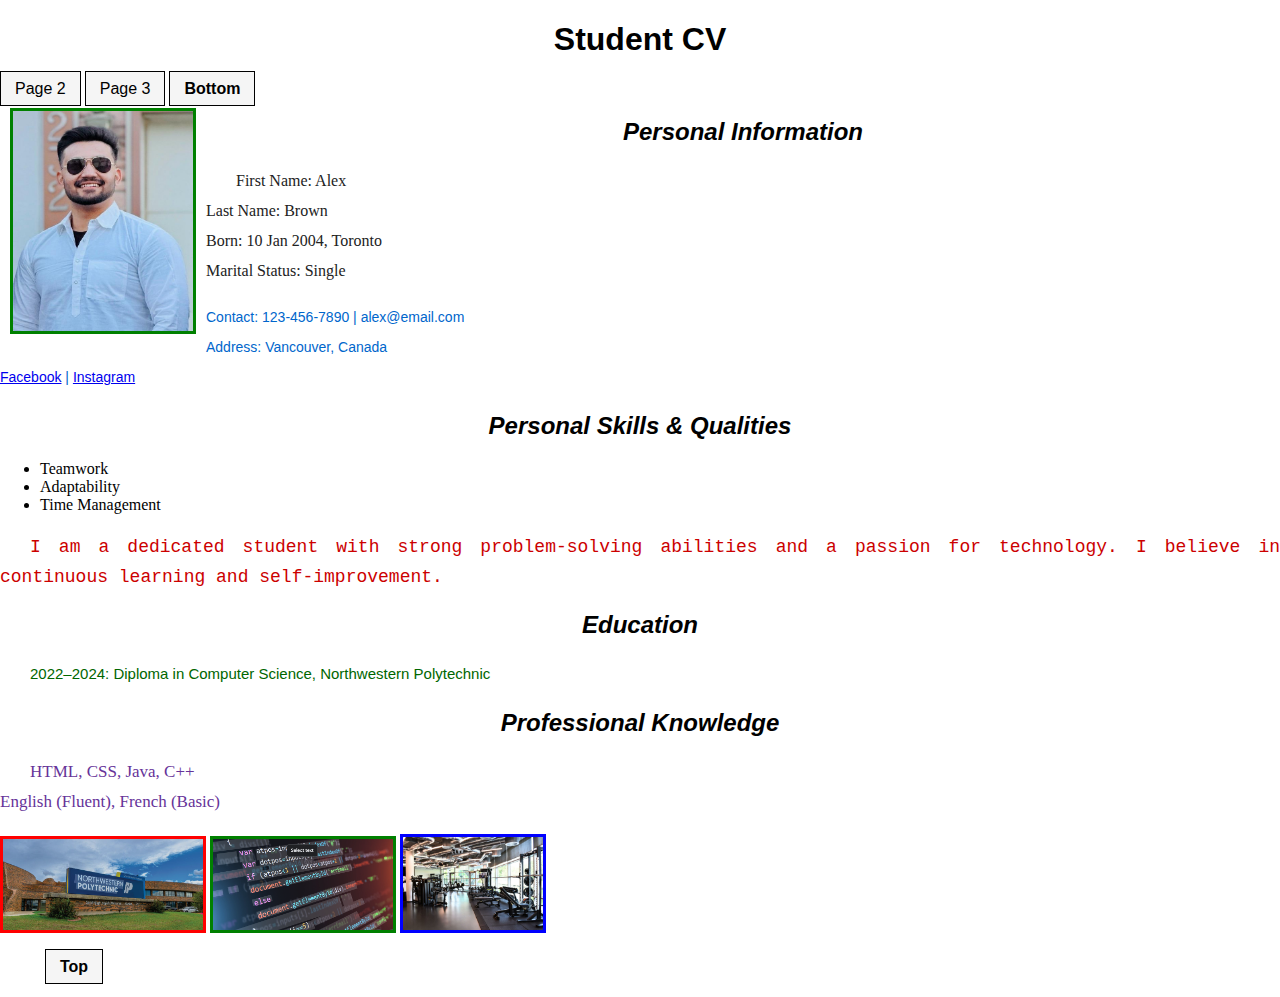
<file: index.html>
<!DOCTYPE html>
<html lang="en">
<head>
    <meta charset="UTF-8">
    <title>Student CV - Home</title>
    <meta name="description" content="Personal CV website">
    <meta name="viewport" content="width=device-width, initial-scale=1.0">
    <link rel="icon" href="images/me.jpeg">
    <link rel="stylesheet" href="styles.css">
</head>

<body id="top" class="home-page">

<h1>Student CV</h1>

<div class="nav-links">
    <a href="education.html" title="Go to Education page">Page 2</a>
    <a href="hobbies.html" title="Go to Hobbies page">Page 3</a>
    <a href="#bottom" class="special">Bottom</a>
</div>

<img src="images/me.jpeg" id="profile-pic" width="180" height="220" alt="My Photo">

<h2>Personal Information</h2>
<p class="p1">First Name: Alex<br>
Last Name: Brown<br>
Born: 10 Jan 2004, Toronto<br>
Marital Status: Single</p>

<p class="no-indent p2">
Contact: 123-456-7890 | alex@email.com<br>
Address: Vancouver, Canada<br>
<a href="https://facebook.com" target="_blank">Facebook</a> | 
<a href="https://instagram.com" target="_blank">Instagram</a><br>
</p>

<h2>Personal Skills & Qualities</h2>
<ul>
    <li>Teamwork</li>
    <li>Adaptability</li>
    <li>Time Management</li>
</ul>

<p class="p3">I am a dedicated student with strong problem-solving abilities and a passion for technology. I believe in continuous learning and self-improvement.</p>

<h2>Education</h2>
<p class="p4">2022–2024: Diploma in Computer Science, Northwestern Polytechnic</p>

<h2>Professional Knowledge</h2>
<p class="p5">HTML, CSS, Java, C++<br>English (Fluent), French (Basic)</p>

<img src="images/edu1.png" class="img1 img-red" width="200" alt="Education 1">
<img src="images/edu2.png" class="img2 img-green" width="180" alt="Education 2">
<img src="images/hobby2.png" class="img3 img-blue" width="140" alt="Hobby">

<ul class="anchor-list">
    <li><a href="#top" class="special">Top</a></li>
</ul>

<div id="bottom"></div>

</body>
</html>
</file>
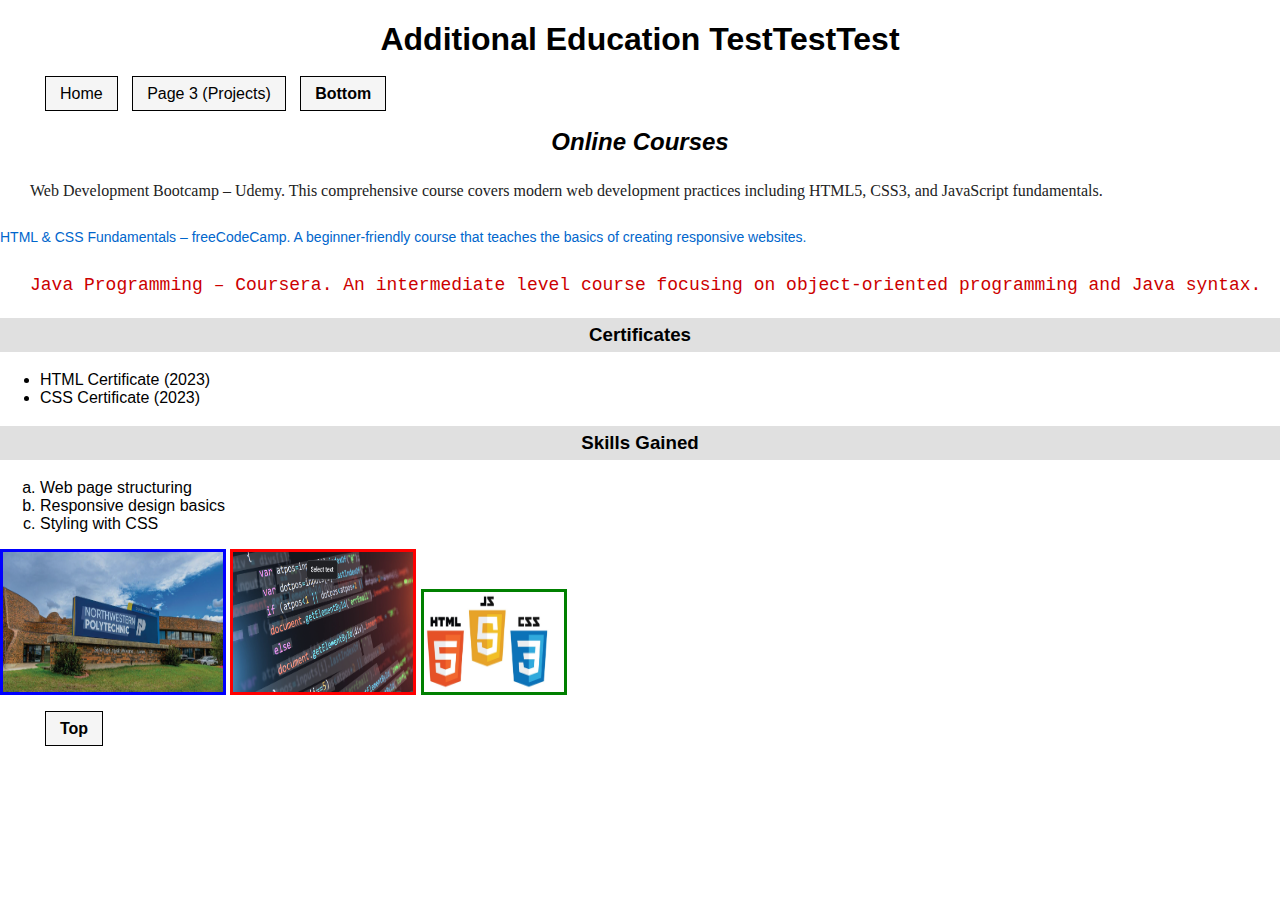
<file: education.html>
<!DOCTYPE html>
<html lang="en">
<head>
    <meta charset="UTF-8">
    <title>Additional Education</title>
    <meta name="description" content="Courses and education">
    <meta name="viewport" content="width=device-width, initial-scale=1.0">
    <link rel="icon" href="images/edu1.png">
    <link rel="stylesheet" href="styles.css">
</head>

<body class="page-other">

<a id="top"></a>

<h1>Additional Education TestTestTest</h1>

<ul class="nav-links">
    <li><a href="index.html">Home</a></li>
    <li><a href="hobbies.html#projects" title="Go to projects section">Page 3 (Projects)</a></li>
    <li><a href="#bottom" class="special">Bottom</a></li>
</ul>

<h2>Online Courses</h2>

<p class="p1">Web Development Bootcamp – Udemy. This comprehensive course covers modern web development practices including HTML5, CSS3, and JavaScript fundamentals.</p>

<p class="no-indent p2">HTML & CSS Fundamentals – freeCodeCamp. A beginner-friendly course that teaches the basics of creating responsive websites.</p>

<p class="p3">Java Programming – Coursera. An intermediate level course focusing on object-oriented programming and Java syntax.</p>

<h3>Certificates</h3>

<ul>
    <li>HTML Certificate (2023)</li>
    <li>CSS Certificate (2023)</li>
</ul>

<h3>Skills Gained</h3>

<ol>
    <li>Web page structuring</li>
    <li>Responsive design basics</li>
    <li>Styling with CSS</li>
</ol>

<img src="images/edu1.png" class="img-blue" width="220" height="140" alt="Course image">
<img src="images/edu2.png" class="img-red" width="180" height="140" alt="Certificate image">
<img src="images/edu3.png" class="img-green" width="140" height="100" alt="Learning image">

<a id="bottom"></a>

<ul class="anchor-list">
    <li><a href="#top" class="special">Top</a></li>
</ul>

</body>
</html>
</file>
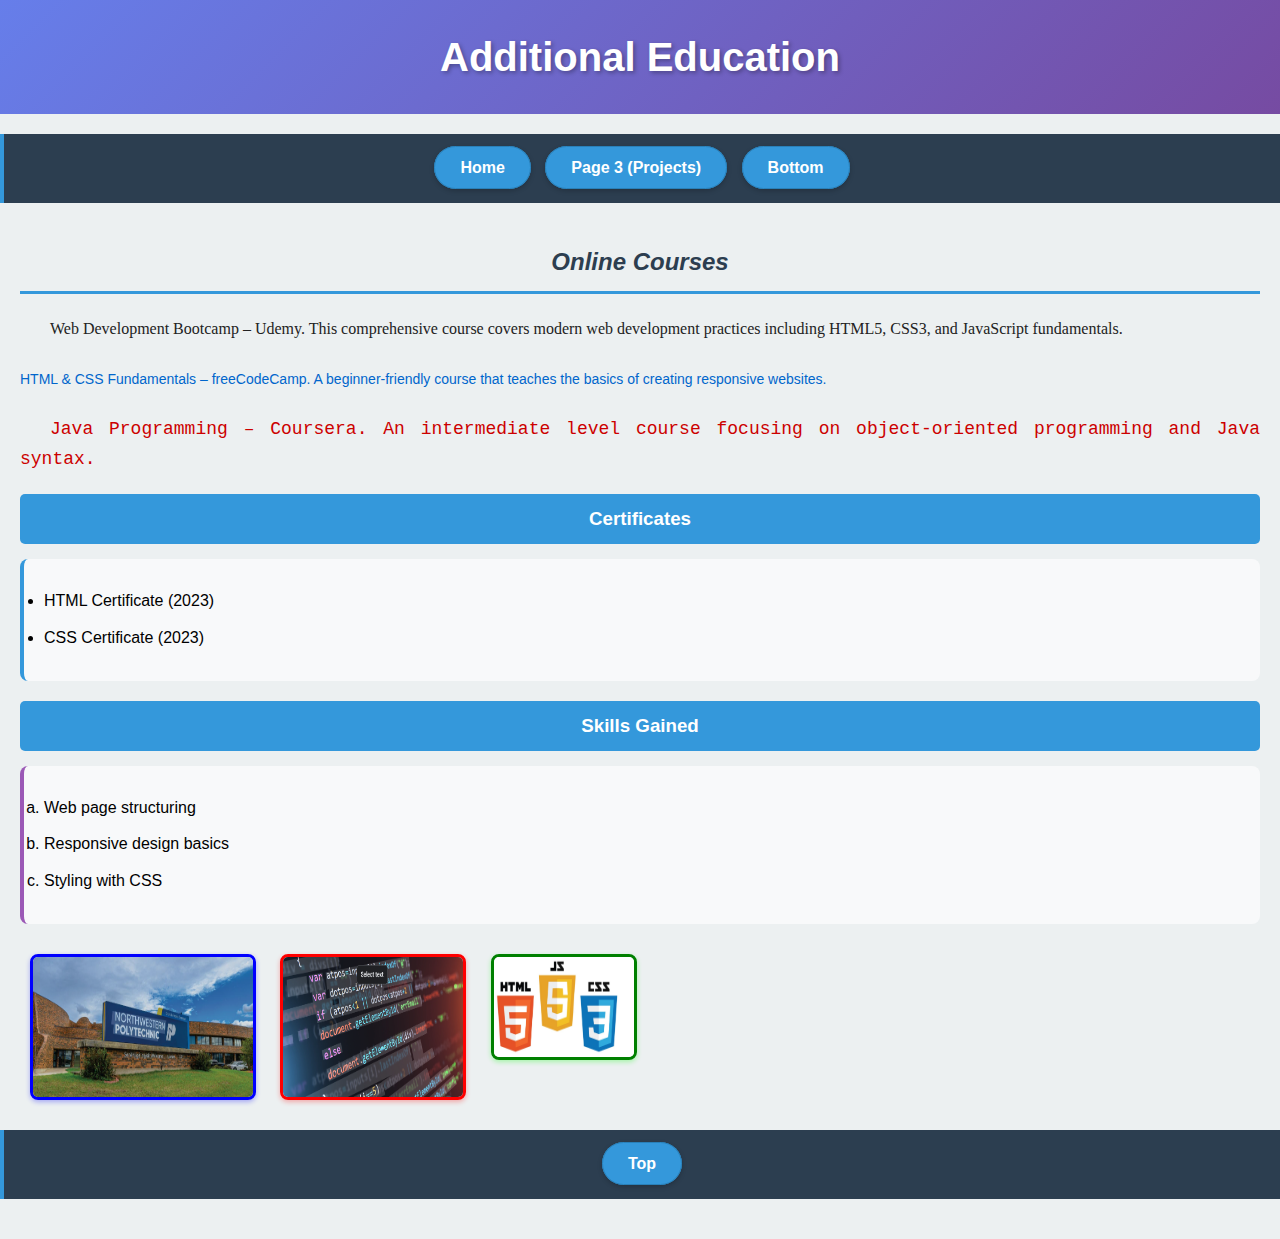
<file: Lab 2/education2.html>
<!DOCTYPE html>
<html lang="en">
<head>
    <meta charset="UTF-8">
    <title>Additional Education</title>
    <meta name="description" content="Courses and education">
    <meta name="viewport" content="width=device-width, initial-scale=1.0">
    <link rel="icon" href="images/edu1.png">
    <link rel="stylesheet" href="styles.css">
</head>

<body class="page-other">

<a id="top"></a>

<h1>Additional Education</h1>

<ul class="nav-links">
    <li><a href="Landing Page-index.html">Home</a></li>
    <li><a href="hobbies2.html#projects" title="Go to projects section">Page 3 (Projects)</a></li>
    <li><a href="#bottom" class="special">Bottom</a></li>
</ul>

<h2>Online Courses</h2>

<p class="p1">Web Development Bootcamp – Udemy. This comprehensive course covers modern web development practices including HTML5, CSS3, and JavaScript fundamentals.</p>

<p class="no-indent p2">HTML & CSS Fundamentals – freeCodeCamp. A beginner-friendly course that teaches the basics of creating responsive websites.</p>

<p class="p3">Java Programming – Coursera. An intermediate level course focusing on object-oriented programming and Java syntax.</p>

<h3>Certificates</h3>

<ul>
    <li>HTML Certificate (2023)</li>
    <li>CSS Certificate (2023)</li>
</ul>

<h3>Skills Gained</h3>

<ol>
    <li>Web page structuring</li>
    <li>Responsive design basics</li>
    <li>Styling with CSS</li>
</ol>

<img src="images/edu1.png" class="img-blue" width="220" height="140" alt="Course image">
<img src="images/edu2.png" class="img-red" width="180" height="140" alt="Certificate image">
<img src="images/edu3.png" class="img-green" width="140" height="100" alt="Learning image">

<a id="bottom"></a>

<ul class="anchor-list">
    <li><a href="#top" class="special">Top</a></li>
</ul>

</body>
</html>
</file>
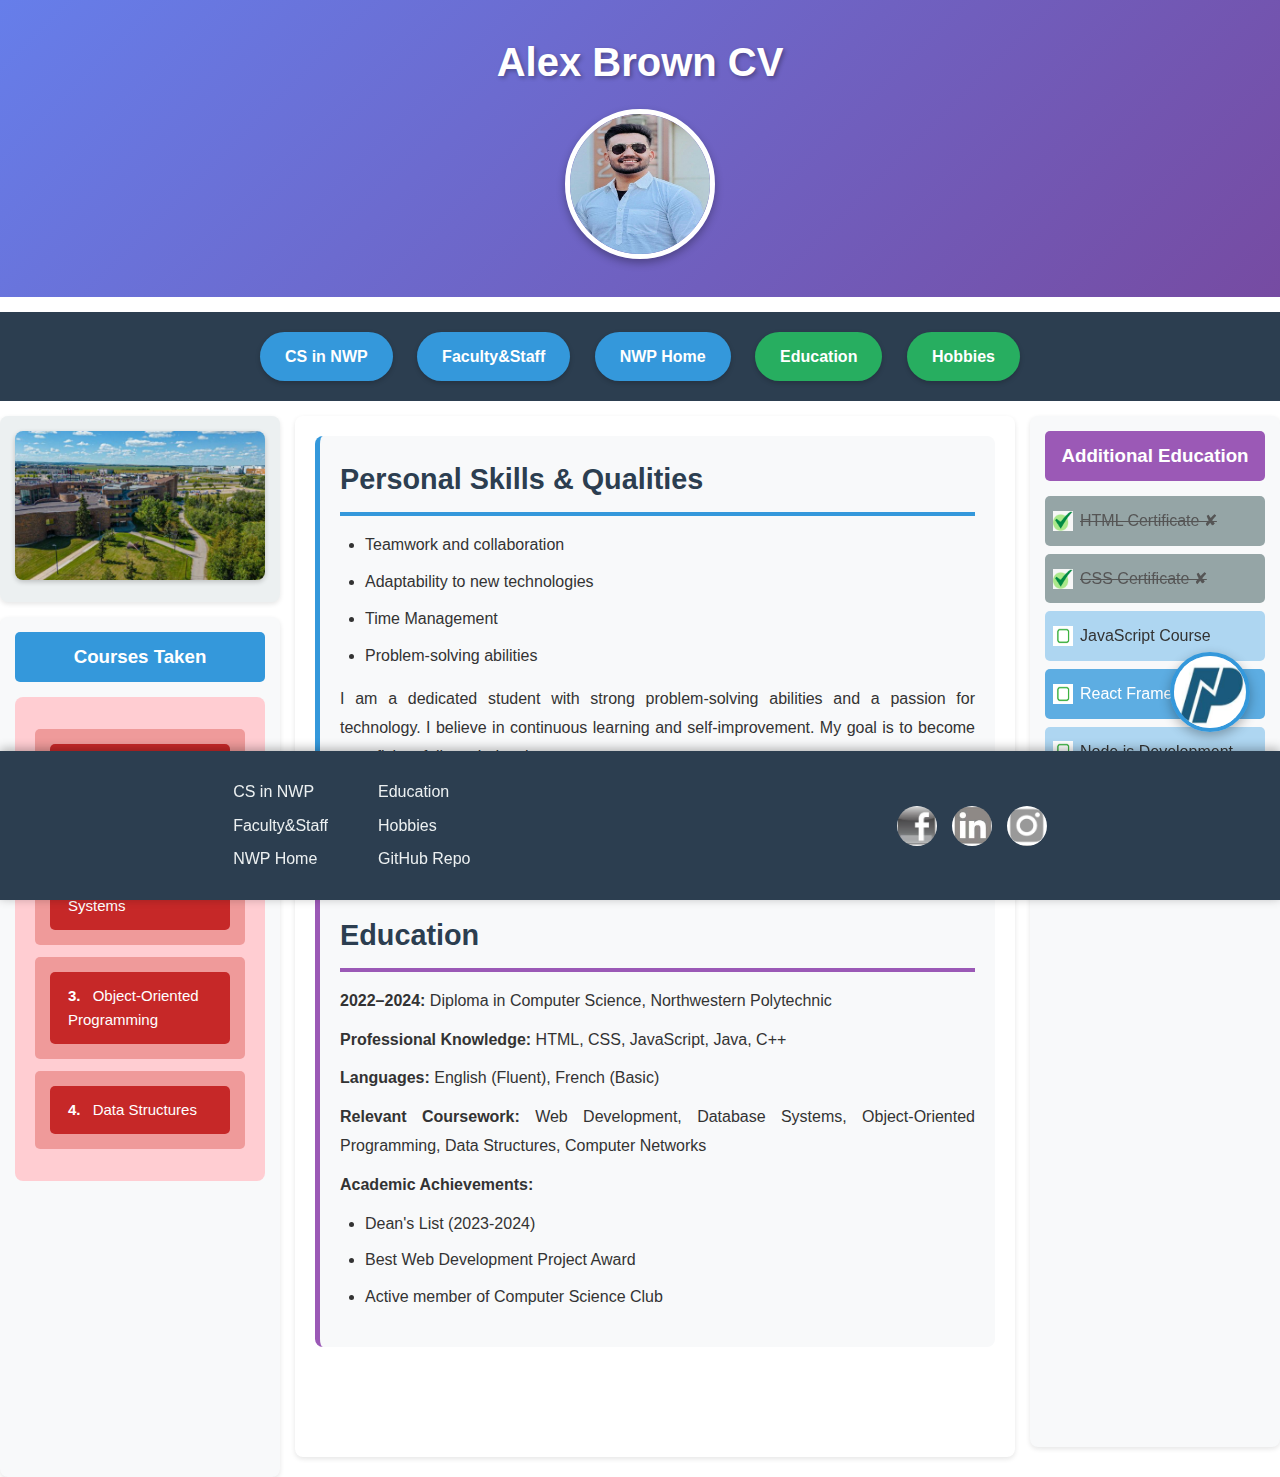
<file: Lab 2/Landing Page-index.html>
<!DOCTYPE html>
<html lang="en">
<head>
    <meta charset="UTF-8">
    <title>Alex Brown CV</title>
    <meta name="description" content="Personal CV Landing Page">
    <meta name="viewport" content="width=device-width, initial-scale=1.0">
    <link rel="icon" href="images/me.jpeg">
    <link rel="stylesheet" href="Landing Page-styles.css">
</head>

<body>

<!-- Header -->
<header>
    <h1>Alex Brown CV</h1>
    <div class="img1-container">
        <img src="images/me.jpeg" alt="Alex Brown Photo" width="150" height="150">
    </div>
</header>

<!-- Menu -->
<nav class="menu">
    <a href="https://www.nwpolytech.ca/departments/science/" target="_blank" class="menu-btn">CS in NWP</a>
    <a href="https://www.nwpolytech.ca/departments/science/faculty.html" target="_blank" class="menu-btn">Faculty&Staff</a>
    <a href="https://www.nwpolytech.ca/" target="_blank" class="menu-btn">NWP Home</a>
    <a href="education2.html" class="menu-btn internal-link">Education</a>
    <a href="hobbies2.html" class="menu-btn internal-link">Hobbies</a>
</nav>

<!-- Aside 1 - NWP Building Photo (Sticky) -->
<aside class="aside1">
    <img src="images/nwp-building.png" alt="NWP Building" width="100%">
</aside>

<!-- Aside 2 - Courses List -->
<aside class="aside2">
    <h3>Courses Taken</h3>
    <ul class="courses-list">
        <li><span class="course-text"><span class="number">1.</span> Web Development</span></li>
        <li><span class="course-text"><span class="number">2.</span> Database Systems</span></li>
        <li><span class="course-text"><span class="number">3.</span> Object-Oriented Programming</span></li>
        <li><span class="course-text"><span class="number">4.</span> Data Structures</span></li>
         </ul>
</aside>

<!-- Aside 3 - Additional Education (To-Do List) -->
<aside class="aside3">
    <h3>Additional Education</h3>
    <ul class="todo-list">
        <li class="completed">HTML Certificate &#10008;</li>
        <li class="completed">CSS Certificate &#10008;</li>
        <li class="odd">JavaScript Course</li>
        <li class="even">React Framework</li>
        <li class="odd">Node.js Development</li>
        <li class="even">Python Programming</li>
    </ul>
</aside>

<!-- Main Content -->
<main>
    <!-- Section 1: Personal Skills and Qualities -->
    <section class="section1">
        <h2>Personal Skills & Qualities</h2>
        <ul>
            <li>Teamwork and collaboration</li>
            <li>Adaptability to new technologies</li>
            <li>Time Management</li>
            <li>Problem-solving abilities</li>
        </ul>
        <p>I am a dedicated student with strong problem-solving abilities and a passion for technology. I believe in continuous learning and self-improvement. My goal is to become a proficient full-stack developer.</p>
    </section>

    <!-- Section 2: Education -->
    <section class="section2">
        <h2>Education</h2>
        <p><strong>2022–2024:</strong> Diploma in Computer Science, Northwestern Polytechnic</p>
        <p><strong>Professional Knowledge:</strong> HTML, CSS, JavaScript, Java, C++</p>
        <p><strong>Languages:</strong> English (Fluent), French (Basic)</p>
	<p><strong>Relevant Coursework:</strong> Web Development, Database Systems, Object-Oriented Programming, Data Structures, Computer Networks</p>
    <p><strong>Academic Achievements:</strong></p>
    <ul>
        <li>Dean's List (2023-2024)</li>
        <li>Best Web Development Project Award</li>
        <li>Active member of Computer Science Club</li>
    </ul>
    </section>
</main>

<!-- IMG2 - Fixed Rounded NWP Building Photo -->
<div class="img2-fixed">
    <a href="https://www.nwpolytech.ca/" target="_blank">
        <img src="images/nwp-building2.png" alt="NWP" width="80" height="80">
    </a>
</div>

<!-- Footer (FIXED) -->
<footer>
    <div class="footer-columns">
        <div class="footer-col">
            <ul>
                <li><a href="https://www.nwpolytech.ca/departments/science/" target="_blank">CS in NWP</a></li>
                <li><a href="https://www.nwpolytech.ca/departments/science/faculty.html" target="_blank">Faculty&Staff</a></li>
                <li><a href="https://www.nwpolytech.ca/" target="_blank">NWP Home</a></li>
            </ul>
        </div>
        <div class="footer-col">
            <ul>
                <li><a href="education2.html" target="_blank">Education</a></li>
                <li><a href="hobbies2.html" target="_blank">Hobbies</a></li>
                <li><a href="https://github.com/mansajandeep-netizen/cs3990" target="_blank">GitHub Repo</a></li>
            </ul>
        </div>
    </div>
    <div class="social-icons">
        <a href="https://facebook.com" target="_blank" class="social-icon icon-1" title="Facebook"></a>
        <a href="https://linkedin.com" target="_blank" class="social-icon icon-2" title="LinkedIn"></a>
        <a href="https://instagram.com" target="_blank" class="social-icon icon-3" title="Instagram"></a>
    </div>
</footer>

</body>
</html>
</file>
<file: styles.css>
/* 
   GLOBAL STYLES
 */

/* Tag selector */
body {
    margin: 0;
    padding: 0;
}

/* Tag selector + paragraph rules */
p {
    text-indent: 30px;          /* red line */
    line-height: 30px;          /* line spacing */
    text-align: justify;        /* alignment in width */
}

/* Remove red line for second paragraph */
.no-indent {
    text-indent: 0;
}

/* Different sizes, colors and font types for paragraphs */
.p1 {
    font-size: 16px;
    color: #222222;
    font-family: Georgia, serif;
}

.p2 {
    font-size: 14px;
    color: #0066cc;
    font-family: Arial, sans-serif;
}

.p3 {
    font-size: 18px;
    color: #cc0000;
    font-family: "Courier New", monospace;
}

.p4 {
    font-size: 15px;
    color: #006600;
    font-family: Tahoma, sans-serif;
}

.p5 {
    font-size: 17px;
    color: #663399;
    font-family: "Comic Sans MS", cursive;
}

/* =========================
   HEADERS
   ========================= */

/* Grouping selector */
h1, h2, h3 {
    text-align: center;
    font-family: Arial, sans-serif;
}

/* All h2s - italic */
h2 {
    font-style: italic;
}

/* All h3s – have a background */
h3 {
    background-color: #e0e0e0;
    padding: 6px;
}

/* h3 for 3rd page - non-bold (non-fat) */
.page3 h3,
.no-bold {
    font-weight: normal;
}

/* 
   NAVIGATION & LINKS
  */

/* Class selector */
.nav-links li,
.anchor-list li {
    list-style: none;
    display: inline-block;
    margin: 5px;
}

/* All links same font style */
.nav-links a,
.anchor-list a {
    text-decoration: none;
    font-family: Verdana, sans-serif;
    padding: 8px 14px;
    border: 1px solid #000;
    color: black;
    background-color: #f5f5f5;
}

/* Bold Top & Bottom links */
.special {
    font-weight: bold;
}

/* 
   IMAGES
  */

/* ID selector */
#profile-pic {
    float: left;
    margin: 10px;
    border: 3px solid green;
}

/* Image borders (different colors) */
.img-red {
    border: 3px solid red;
}

.img-green {
    border: 3px solid green;
}

.img-blue {
    border: 3px solid blue;
}

/* 
   LISTS
  */

/* Ordered list lowercase letters */
ol {
    list-style-type: lower-alpha;
}

/* =========================
   FONTS (Different pages)
   ========================= */

/* Home page font - Times New Roman */
.home-page {
    font-family: "Times New Roman", serif;
    
}

/* Other pages font - Verdana */
.page-other {
    font-family: Verdana, sans-serif;
}

/* =========================
   BACKGROUND IMAGE (Page 3)
   ========================= */

.bg-page {
    background-image: url("images/bg.jpg");
    background-size: cover;
    background-repeat: no-repeat;
    background-attachment: fixed;
}
</file>
<file: Lab 2/styles.css>
/* 
   GLOBAL STYLES
 */

/* Tag selector */
body {
    margin: 0;
    padding: 20px;
    font-family: Arial, sans-serif;
    line-height: 1.6;
}

/* Tag selector + paragraph rules */
p {
    text-indent: 30px;          /* red line */
    line-height: 30px;          /* line spacing */
    text-align: justify;        /* alignment in width */
}

/* Remove red line for second paragraph */
.no-indent {
    text-indent: 0;
}

/* Different sizes, colors and font types for paragraphs */
.p1 {
    font-size: 16px;
    color: #222222;
    font-family: Georgia, serif;
}

.p2 {
    font-size: 14px;
    color: #0066cc;
    font-family: Arial, sans-serif;
}

.p3 {
    font-size: 18px;
    color: #cc0000;
    font-family: "Courier New", monospace;
}

.p4 {
    font-size: 15px;
    color: #006600;
    font-family: Tahoma, sans-serif;
}

.p5 {
    font-size: 17px;
    color: #663399;
    font-family: "Comic Sans MS", cursive;
}

/* =========================
   HEADERS
   ========================= */

/* Grouping selector */
h1, h2, h3 {
    text-align: center;
    font-family: Arial, sans-serif;
}

/* Main heading styling */
h1 {
    background: linear-gradient(135deg, #667eea 0%, #764ba2 100%);
    color: white;
    padding: 25px;
    margin: -20px -20px 20px -20px;
    text-shadow: 2px 2px 4px rgba(0,0,0,0.3);
    border-radius: 0;
    font-size: 2.5em;
}

/* All h2s - italic */
h2 {
    font-style: italic;
    color: #2c3e50;
    border-bottom: 3px solid #3498db;
    padding-bottom: 10px;
    margin-top: 30px;
    margin-bottom: 20px;
}

/* All h3s – have a background */
h3 {
    background-color: #3498db;
    color: white;
    padding: 10px;
    border-radius: 5px;
    margin-top: 20px;
    margin-bottom: 15px;
}

/* h3 for 3rd page - non-bold (non-fat) */
.page3 h3,
.no-bold {
    font-weight: normal;
    background-color: #9b59b6;
}

/* 
   NAVIGATION & LINKS
  */

/* Class selector */
.nav-links,
.anchor-list {
    background-color: #2c3e50;
    padding: 15px;
    text-align: center;
    margin: 20px -20px;
    border-radius: 0;
}

.nav-links li,
.anchor-list li {
    list-style: none;
    display: inline-block;
    margin: 5px;
}

/* All links same font style */
.nav-links a,
.anchor-list a {
    text-decoration: none;
    font-family: Verdana, sans-serif;
    padding: 12px 25px;
    border: 1px solid #2980b9;
    color: white;
    background-color: #3498db;
    border-radius: 25px;
    font-weight: bold;
    transition: all 0.3s ease;
    box-shadow: 0 2px 5px rgba(0,0,0,0.2);
}

.nav-links a:hover,
.anchor-list a:hover {
    background-color: #e74c3c;
    transform: translateY(-2px);
    box-shadow: 0 4px 8px rgba(0,0,0,0.3);
}

/* Bold Top & Bottom links */
.special {
    font-weight: bold;
    background-color: #27ae60;
}

.special:hover {
    background-color: #16a085;
}

/* 
   IMAGES
  */

/* ID selector */
#profile-pic {
    float: left;
    margin: 10px;
    border: 3px solid green;
    border-radius: 8px;
    box-shadow: 0 4px 8px rgba(0,0,0,0.2);
}

/* Image borders (different colors) */
.img-red {
    border: 3px solid red;
    border-radius: 8px;
    box-shadow: 0 2px 5px rgba(255,0,0,0.3);
    margin: 10px;
}

.img-green {
    border: 3px solid green;
    border-radius: 8px;
    box-shadow: 0 2px 5px rgba(0,255,0,0.3);
    margin: 10px;
}

.img-blue {
    border: 3px solid blue;
    border-radius: 8px;
    box-shadow: 0 2px 5px rgba(0,0,255,0.3);
    margin: 10px;
}

/* Image hover effects */
.img-red:hover,
.img-green:hover,
.img-blue:hover {
    transform: scale(1.05);
    transition: transform 0.3s ease;
}

/* 
   LISTS
  */

/* Unordered lists */
ul {
    background-color: #f8f9fa;
    padding: 20px;
    border-radius: 8px;
    margin: 15px 0;
    border-left: 4px solid #3498db;
}

ul li {
    margin: 8px 0;
    line-height: 1.8;
}

/* Ordered list lowercase letters */
ol {
    list-style-type: lower-alpha;
    background-color: #f8f9fa;
    padding: 20px;
    border-radius: 8px;
    margin: 15px 0;
    border-left: 4px solid #9b59b6;
}

ol li {
    margin: 8px 0;
    line-height: 1.8;
}

/* =========================
   FONTS (Different pages)
   ========================= */

/* Home page font - Times New Roman */
.home-page {
    font-family: "Times New Roman", serif;
}

/* Other pages font - Verdana */
.page-other {
    font-family: Verdana, sans-serif;
    background-color: #ecf0f1;
}

/* =========================
   BACKGROUND IMAGE (Page 3)
   ========================= */

.bg-page {
    background-image: url("images/bg.jpg");
    background-size: cover;
    background-repeat: no-repeat;
    background-attachment: fixed;
}

.page3 {
    background-color: rgba(255, 255, 255, 0.9);
    max-width: 1200px;
    margin: 0 auto;
    padding: 20px;
    border-radius: 10px;
    box-shadow: 0 4px 12px rgba(0,0,0,0.3);
}

/* =========================
   CONTENT CONTAINERS
   ========================= */

/* Add spacing and styling to content sections */
body > h2 {
    margin-top: 40px;
}

body > p,
body > ul,
body > ol {
    margin-bottom: 20px;
}

/* Image gallery styling */
.img-red,
.img-green,
.img-blue {
    display: inline-block;
    vertical-align: top;
}

/* =========================
   ANCHOR STYLING
   ========================= */

#top,
#bottom {
    scroll-margin-top: 20px;
}

/* =========================
   RESPONSIVE DESIGN
   ========================= */

@media (max-width: 768px) {
    body {
        padding: 10px;
    }
    
    h1 {
        font-size: 2em;
        margin: -10px -10px 20px -10px;
    }
    
    .nav-links,
    .anchor-list {
        margin: 20px -10px;
    }
    
    .nav-links a,
    .anchor-list a {
        padding: 10px 15px;
        font-size: 14px;
    }
    
    .img-red,
    .img-green,
    .img-blue {
        width: 100%;
        height: auto;
    }
}
</file>
<file: Lab 2/Landing Page-styles.css>
/* ===========================
   GLOBAL RESET & LAYOUT
   =========================== */

* {
    margin: 0;
    padding: 0;
    box-sizing: border-box;
}

body {
    font-family: Arial, sans-serif;
    line-height: 1.6;
    color: #333;
    padding-bottom: 150px; /* Increased space for fixed footer */
}

/* ===========================
   HEADER
   =========================== */

header {
    background: linear-gradient(135deg, #667eea 0%, #764ba2 100%);
    color: white;
    padding: 30px 20px;
    text-align: center;
    position: relative;
    grid-area: header;
}

header h1 {
    font-size: 2.5em;
    margin-bottom: 15px;
    text-shadow: 2px 2px 4px rgba(0,0,0,0.3);
}

.img1-container {
    margin-top: 15px;
}

.img1-container img {
    border-radius: 50%;
    border: 5px solid white;
    box-shadow: 0 4px 8px rgba(0,0,0,0.3);
}

/* ===========================
   MENU (NAVIGATION)
   =========================== */

.menu {
    background-color: #2c3e50;
    padding: 15px;
    text-align: center;
    grid-area: menu;
}

.menu-btn {
    display: inline-block;
    padding: 12px 25px;
    margin: 5px 10px;
    background-color: #3498db;
    color: white;
    text-decoration: none;
    border-radius: 25px;
    font-weight: bold;
    transition: all 0.3s ease;
    box-shadow: 0 2px 5px rgba(0,0,0,0.2);
}

.menu-btn:hover {
    background-color: #e74c3c;
    transform: translateY(-2px);
    box-shadow: 0 4px 8px rgba(0,0,0,0.3);
}

/* Different color for internal page links */
.menu-btn.internal-link {
    background-color: #27ae60;
}

.menu-btn.internal-link:hover {
    background-color: #16a085;
}

/* ===========================
   GRID LAYOUT
   =========================== */

body {
    display: grid;
    grid-template-columns: 280px 1fr 250px;
    grid-template-rows: auto auto auto 1fr;
    grid-template-areas:
        "header header header"
        "menu menu menu"
        "aside1 main aside3"
        "aside2 main aside3";
    gap: 15px;
    padding: 0;
}

/* ===========================
   ASIDE 1 - NWP Building (STICKY)
   =========================== */

.aside1 {
    grid-area: aside1;
    padding: 15px;
    background-color: #ecf0f1;
    position: sticky;
    top: 0;
    height: fit-content;
    border-radius: 8px;
    box-shadow: 0 2px 5px rgba(0,0,0,0.1);
}

.aside1 img {
    border-radius: 8px;
    box-shadow: 0 2px 5px rgba(0,0,0,0.2);
}

/* ===========================
   ASIDE 2 - Courses List
   =========================== */

.aside2 {
    grid-area: aside2;
    padding: 15px;
    background-color: #f8f9fa;
    border-radius: 8px;
    box-shadow: 0 2px 5px rgba(0,0,0,0.1);
}

.aside2 h3 {
    margin-bottom: 15px;
    color: white;
    text-align: center;
    background-color: #3498db;
    padding: 10px;
    border-radius: 5px;
}

.courses-list {
    list-style: none;
    background-color: #ffcdd2; /* Light pink background for entire list (Layer 1) */
    padding: 20px;
    margin: 10px 0;
    border-radius: 8px;
}

.courses-list li {
    background-color: #ef9a9a; /* Medium pink - darker background (Layer 2) */
    padding: 15px;
    margin: 12px 0;
    border-radius: 5px;
}

/* The entire course text in ONE dark box (Layer 3) */
.courses-list li .course-text {
    display: inline-block;
    background-color: #c62828; /* Dark red - darkest background under ALL text (Layer 3) */
    color: white;
    padding: 12px 18px;
    border-radius: 5px;
    font-weight: 500;
    font-size: 15px;
    width: 100%;
}

/* Number styling within the text */
.courses-list li .number {
    font-weight: bold;
    margin-right: 8px;
}

/* ===========================
   ASIDE 3 - To-Do List
   =========================== */

.aside3 {
    grid-area: aside3;
    padding: 15px;
    background-color: #f8f9fa;
    border-radius: 8px;
    box-shadow: 0 2px 5px rgba(0,0,0,0.1);
    margin-bottom: 30px; /* Extra space before footer */
}

.aside3 h3 {
    margin-bottom: 15px;
    color: white;
    text-align: center;
    background-color: #9b59b6;
    padding: 10px;
    border-radius: 5px;
}

.todo-list {
    list-style: none;
    padding: 0;
}

.todo-list li {
    padding: 12px 12px 12px 35px;
    margin: 8px 0;
    background-repeat: no-repeat;
    background-position: 8px center;
    background-size: 20px 20px;
    border-radius: 5px;
    position: relative;
}

/* Completed items */
.todo-list li.completed {
    background-color: #95a5a6;
    background-image: url('images/done.png');
    text-decoration: line-through;
    color: #555;
}

.todo-list li.completed::after {
    content: '';
    position: absolute;
    right: 10px;
    top: 50%;
    transform: translateY(-50%);
}

/* Odd items - lighter blue */
.todo-list li.odd {
    background-color: #aed6f1;
    background-image: url('images/toDo.png');
}

/* Even items - darker blue */
.todo-list li.even {
    background-color: #5dade2;
    background-image: url('images/toDo.png');
    color: white;
}

/* ===========================
   MAIN CONTENT
   =========================== */

main {
    grid-area: main;
    padding: 20px;
    background-color: white;
    border-radius: 8px;
    box-shadow: 0 2px 5px rgba(0,0,0,0.1);
    min-height: 900px; /* Ensure main content has minimum height */
    margin-bottom: 20px; /* Extra space at bottom */
}

main section {
    margin-bottom: 90px;
    padding: 20px;
    background-color: #f8f9fa;
    border-radius: 8px;
    border-left: 5px solid #3498db;
}

main h2 {
    color: #2c3e50;
    margin-bottom: 15px;
    font-size: 1.8em;
    border-bottom: 4px solid #3498db;
    padding-bottom: 10px;
}

main ul {
    margin-left: 25px;
    margin-bottom: 15px;
}

main ul li {
    margin: 8px 0;
    line-height: 1.8;
}

main p {
    text-align: justify;
    line-height: 1.8;
    margin-bottom: 10px;
}

.section2 {
    border-left-color: #9b59b6;
}

.section2 h2 {
    border-bottom-color: #9b59b6;
}

/* ===========================
   IMG2 - FIXED ROUNDED PHOTO
   =========================== */

.img2-fixed {
    position: fixed;
    bottom: 160px; /* Moved up to avoid footer overlap */
    right: 30px;
    z-index: 999;
}

.img2-fixed a {
    display: block;
}

.img2-fixed img {
    border-radius: 50%;
    border: 4px solid #3498db;
    box-shadow: 0 4px 12px rgba(0,0,0,0.3);
    transition: transform 0.3s ease, box-shadow 0.3s ease;
}

.img2-fixed img:hover {
    transform: scale(1.1);
    box-shadow: 0 6px 16px rgba(0,0,0,0.4);
}

/* ===========================
   FOOTER (FIXED)
   =========================== */

footer {
    position: fixed;
    bottom: 0;
    left: 0;
    right: 0;
    background-color: #2c3e50;
    color: white;
    padding: 20px;
    display: flex;
    justify-content: space-around;
    align-items: center;
    box-shadow: 0 -2px 10px rgba(0,0,0,0.3);
    z-index: 1000;
}

.footer-columns {
    display: flex;
    gap: 50px;
}

.footer-col ul {
    list-style: none;
}

.footer-col ul li {
    margin: 8px 0;
}

.footer-col ul li a {
    color: #ecf0f1;
    text-decoration: none;
    transition: all 0.3s ease;
}

.footer-col ul li a:hover {
    text-decoration: underline;
    color: #3498db;
}

/* ===========================
   SOCIAL ICONS
   =========================== */

.social-icons {
    display: flex;
    gap: 15px;
}

.social-icon {
    width: 40px;
    height: 40px;
    display: inline-block;
    border-radius: 50%;
    transition: transform 0.3s ease;
    /* Grayscale icons - use background-image */
    background-image: url('images/icon-gray.png');
    background-size: cover;
    background-position: center;
}

.social-icon:hover {
    transform: scale(1.2);
}

/* Icon 1 - Facebook (colored on hover) */
.social-icon.icon-1 {
    background-image: url('images/fb_gray.png');
}

.social-icon.icon-1:hover {
    background-image: url('images/fb_color.png');
}

/* Icon 2 - LinkedIn (colored on hover) */
.social-icon.icon-2 {
    background-image: url('images/ln_gray.png');
}

.social-icon.icon-2:hover {
    background-image: url('images/ln_color.png');
}

/* Icon 3 - Instagram (colored on hover) */
.social-icon.icon-3 {
    background-image: url('images/ig_gray.png');
}

.social-icon.icon-3:hover {
    background-image: url('images/ig_color.png');
}

/* ===========================
   RESPONSIVE DESIGN
   =========================== */

@media (max-width: 1024px) {
    body {
        grid-template-columns: 1fr;
        grid-template-areas:
            "header"
            "menu"
            "aside1"
            "aside2"
            "main"
            "aside3";
    }
    
    .aside1 {
        position: relative;
    }
}
</file>
